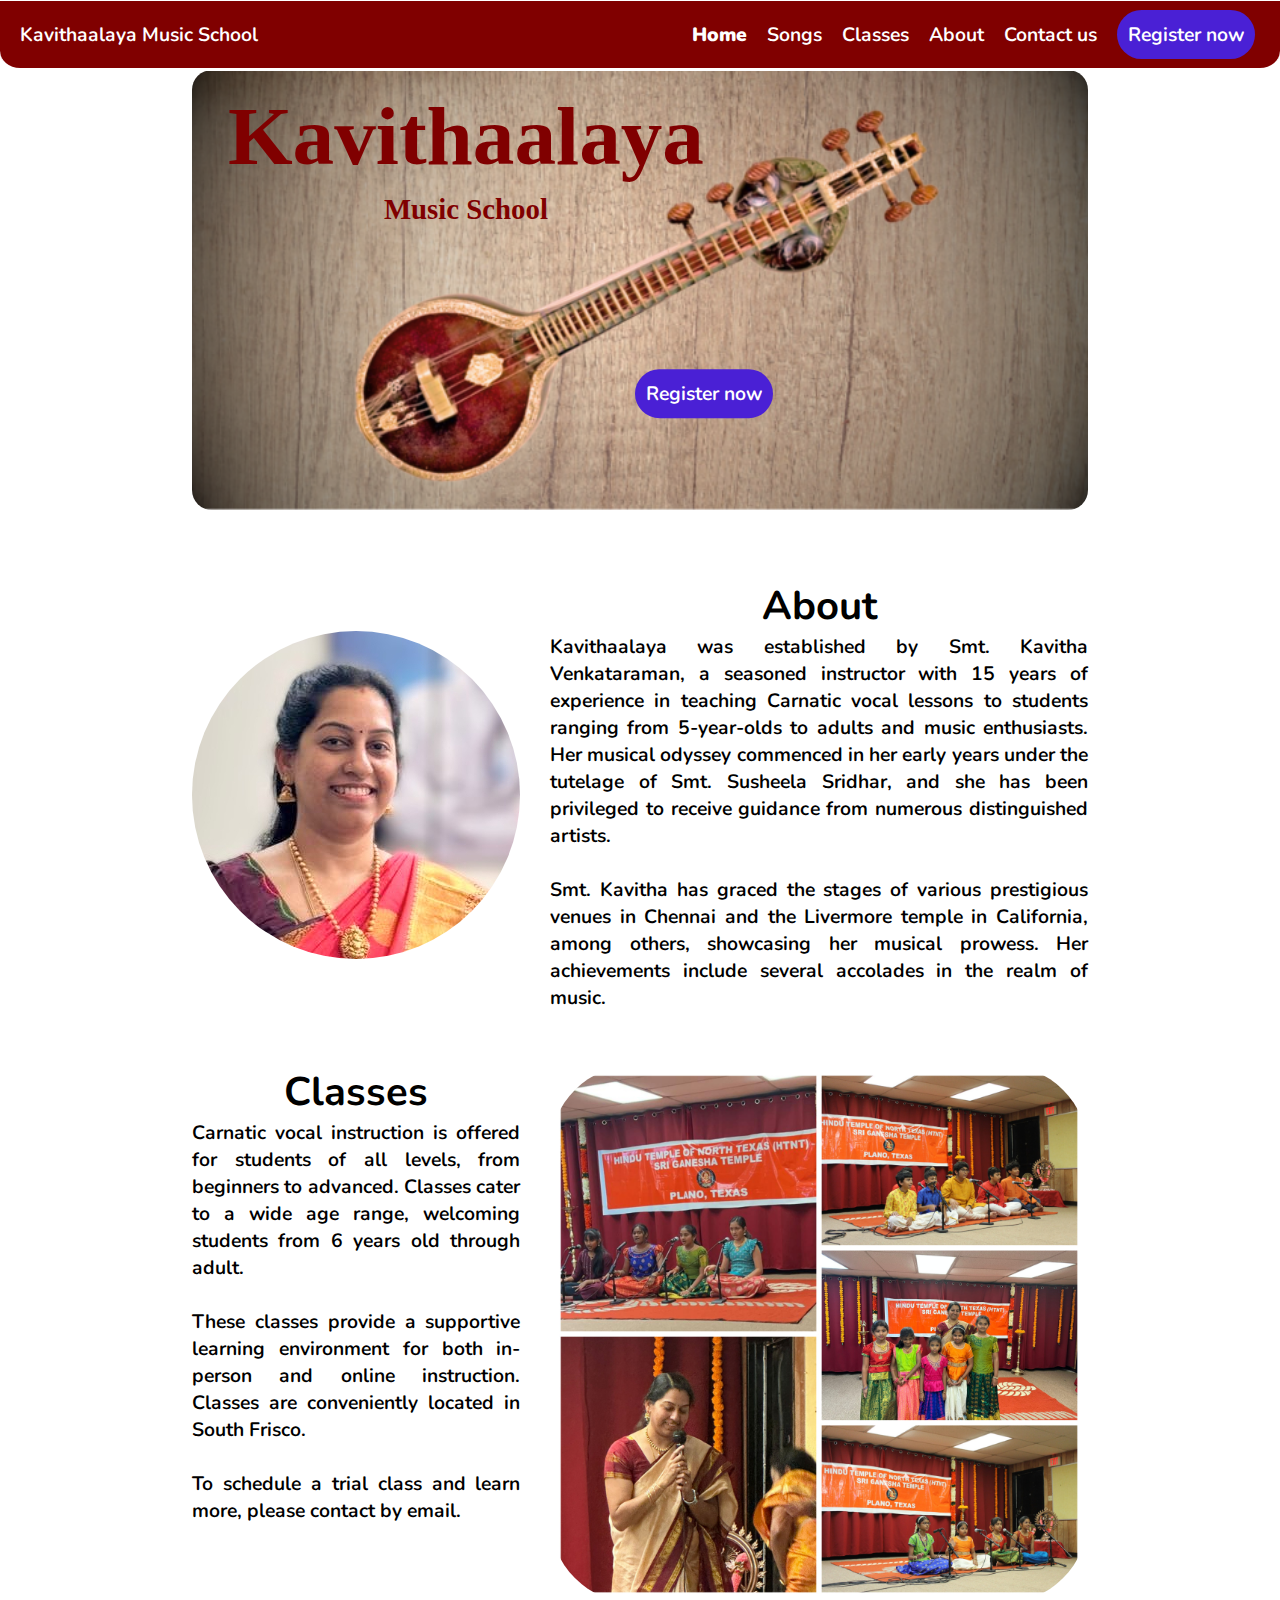
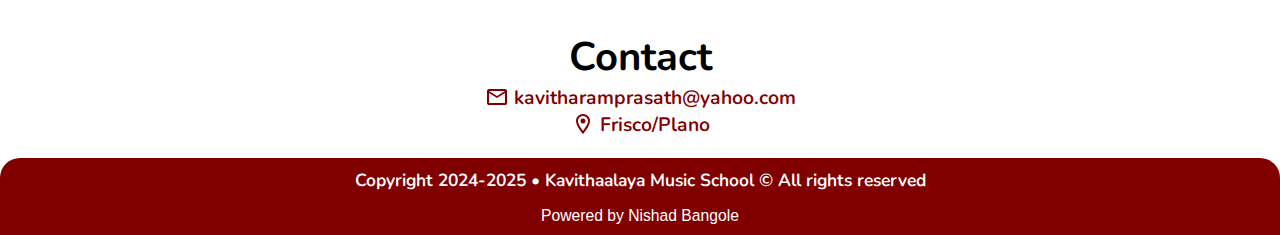
<file: index.html>
<!DOCTYPE html>
<html lang="en">
  <head>
    <!-- Google tag (gtag.js) -->
    <script
      async
      src="https://www.googletagmanager.com/gtag/js?id=G-LZ2846JMHC"
    ></script>
    <script>
      window.dataLayer = window.dataLayer || [];
      function gtag() {
        dataLayer.push(arguments);
      }
      gtag("js", new Date());
      gtag("config", "G-LZ2846JMHC");
    </script>
    <meta charset="UTF-8" />
    <meta http-equiv="X-UA-Compatible" content="IE=edge" />
    <meta name="viewport" content="width=device-width, initial-scale=1.0" />
    <meta name="geo.region" content="US-TX" />
    <meta name="geo.placename" content="Frisco" />
    <meta name="ROBOTS" content="INDEX, FOLLOW" />
    <meta name="theme-color" content="maroon" />
    <link rel="stylesheet" href="style.css" />
    <link
      rel="stylesheet"
      href="https://fonts.googleapis.com/css2?family=Material+Symbols+Outlined:opsz,wght,FILL,GRAD@24,400,0,0"
    />
    <link rel="preconnect" href="https://fonts.googleapis.com" />
    <link rel="preconnect" href="https://fonts.gstatic.com" crossorigin />
    <link
      href="https://fonts.googleapis.com/css2?family=Nunito:ital,wght@0,200..1000;1,200..1000&display=swap"
      rel="stylesheet"
    />
    <script src="/script.js" defer></script>
    <title>Kavithaalaya</title>
  </head>

  <body>
    <header>
      <div id="brand">
        <a style="color: white" href="/">Kavithaalaya Music School</a>
      </div>
      <nav>
        <ul class="nav">
          <li><a class="bold-selected" href="/">Home</a></li>
          <li><a href="/songs/songs">Songs</a></li>
          <li><a href="/#services">Classes</a></li>
          <li><a href="/#about">About</a></li>
          <li><a href="/#contact">Contact us</a></li>
          <li>
            <button id="register" onclick="register()">Register now</button>
          </li>
        </ul>
      </nav>

      <div id="menu-icon" onclick="toggleMobileMenu(this)">
        <div class="bar1"></div>
        <div class="bar2"></div>
        <div class="bar3"></div>

        <ul class="mobile-menu">
          <li><a class="bold-selected" href="/">Home</a></li>
          <li><a href="/songs/songs">Songs</a></li>
          <li><a href="/#services">Classes</a></li>
          <li><a href="/#about">About</a></li>
          <li><a href="/#contact">Contact us</a></li>
          <li>
            <button id="register" onclick="register()">Register now</button>
          </li>
        </ul>
      </div>
    </header>
    <center class="header-img-container" id="header-img-container">
      <img src="kalalayaBanner.png" class="heading-img" />
      <h1 class="header-img-txt">
        Kavithaalaya
        <p class="music-school">Music School</p>
      </h1>
      <button id="register" class="register-on-heading" onclick="register()">
        Register now
      </button>
    </center>
    <div class="content-container" id="content-container">
      <div class="about-container">
        <img src="profilePic.jpg" alt="Smt. Kavitha Venkataraman" id="about" />
        <div class="about-text-container">
          <h1 class="heading">About</h1>
          <p style="text-align: justify">
            Kavithaalaya was established by Smt. Kavitha Venkataraman, a
            seasoned instructor with 15 years of experience in teaching Carnatic
            vocal lessons to students ranging from 5-year-olds to adults and
            music enthusiasts. Her musical odyssey commenced in her early years
            under the tutelage of Smt. Susheela Sridhar, and she has been
            privileged to receive guidance from numerous distinguished
            artists.<br /><br />
            Smt. Kavitha has graced the stages of various prestigious venues in
            Chennai and the Livermore temple in California, among others,
            showcasing her musical prowess. Her achievements include several
            accolades in the realm of music.
          </p>
        </div>
      </div>

      <br />
      <br />
      <div class="services-container">
        <img src="Collage.jpg" alt="Collage" class="collage" />

        <div class="classes-container">
          <h1 class="heading" id="services">Classes</h1>
          <p style="text-align: justify">
            Carnatic vocal instruction is offered for students of all levels,
            from beginners to advanced. Classes cater to a wide age range,
            welcoming students from 6 years old through adult. <br /><br />
            These classes provide a supportive learning environment for both
            in-person and online instruction. Classes are conveniently located
            in South Frisco. <br /><br />
            To schedule a trial class and learn more, please contact by email.
          </p>
        </div>
      </div>

      <br />

      <h1 class="heading" id="contact">Contact</h1>
      <p style="text-align: center">
        <!-- <a
          href=""
          class="link"
          style="
            display: flex;
            align-items: center;
            justify-content: center;
            gap: 5px;
          "
          ><svg
            xmlns="http://www.w3.org/2000/svg"
            height="24px"
            viewBox="0 -960 960 960"
            width="24px"
            fill="#800000"
          >
            <path
              d="M798-120q-125 0-247-54.5T329-329Q229-429 174.5-551T120-798q0-18 12-30t30-12h162q14 0 25 9.5t13 22.5l26 140q2 16-1 27t-11 19l-97 98q20 37 47.5 71.5T387-386q31 31 65 57.5t72 48.5l94-94q9-9 23.5-13.5T670-390l138 28q14 4 23 14.5t9 23.5v162q0 18-12 30t-30 12ZM241-600l66-66-17-94h-89q5 41 14 81t26 79Zm358 358q39 17 79.5 27t81.5 13v-88l-94-19-67 67ZM241-600Zm358 358Z"
            /></svg
          >### ### ####</a
        > -->
        <a
          href="mailto:kavitharamprasath@yahoo.com"
          class="link"
          style="
            display: flex;
            align-items: center;
            justify-content: center;
            gap: 5px;
          "
          ><svg
            xmlns="http://www.w3.org/2000/svg"
            height="24px"
            viewBox="0 -960 960 960"
            width="24px"
            fill="#800000"
          >
            <path
              d="M160-160q-33 0-56.5-23.5T80-240v-480q0-33 23.5-56.5T160-800h640q33 0 56.5 23.5T880-720v480q0 33-23.5 56.5T800-160H160Zm320-280L160-640v400h640v-400L480-440Zm0-80 320-200H160l320 200ZM160-640v-80 480-400Z"
            />
          </svg>
          kavitharamprasath@yahoo.com</a
        >
        <a
          href="https://www.google.com/maps/place/Frisco,+TX/"
          class="link"
          style="
            display: flex;
            align-items: center;
            justify-content: center;
            gap: 5px;
          "
          ><svg
            xmlns="http://www.w3.org/2000/svg"
            height="24px"
            viewBox="0 0 24 24"
            width="24px"
            fill="#800000"
          >
            <path d="M0 0h24v24H0V0z" fill="none" />
            <path
              d="M12 2C8.13 2 5 5.13 5 9c0 5.25 7 13 7 13s7-7.75 7-13c0-3.87-3.13-7-7-7zM7 9c0-2.76 2.24-5 5-5s5 2.24 5 5c0 2.88-2.88 7.19-5 9.88C9.92 16.21 7 11.85 7 9z"
            />
            <circle cx="12" cy="9" r="2.5" /></svg
          >Frisco/Plano</a
        >
      </p>
    </div>

    <footer>
      <div class="footer-text">
        <!-- By visiting this site, you agree to the
        <a href="" class="policies">Privacy Policy</a><br /> -->
        Copyright 2024-2025 • Kavithaalaya Music School © All rights reserved<br />
        <div style="height: 15px"></div>
        <div class="powered-by">Powered by Nishad Bangole</div>
      </div>
    </footer>
  </body>
</html>
</file>
<file: style.css>
html {
  scroll-behavior: smooth;
  scroll-padding-top: 90px;
}

::selection {
  border-radius: 5px;
  background-color: #4a20d5;
  color: white;
}

img {
  user-select: none;
}

svg {
  user-select: all;
}

button,
input {
  font-family: "nunito", Arial;
  font-weight: 650;
}

::-webkit-scrollbar {
  display: none;
}

.container {
  position: relative;
  background: transparent;
  border: none;
  margin: none;
}

* {
  padding: 0;
  margin: 0;
  box-sizing: border-box;
  font-size: 1.1rem;
  transition: .5s;
}

.header-img-container {
  display: grid;
  height: fit-content;
}

.header-img-txt {
  grid-column: 1;
  grid-row: 1;
  margin: 0 auto;
  margin-top: 15%;
  translate: -13.60vw -13.60vw;
  font-weight: bold;
  font-family: "comic sans ms";
  font-size: 6.5vw;
  color: maroon;
}

.music-school {
  font-size: 2.25vw;
  translate: 0 1vh;
}

.register-on-heading {
  width: fit-content;
  translate: 5vw -11vw;
  margin: 0 auto;
  padding: 0;
}

body {
  font-family: "nunito", sans-serif;
  font-optical-sizing: auto;
  font-weight: 650;
  font-style: normal;
}

header a {
  text-decoration: none;
}

header {
  padding: 0 20px;
  background: maroon;
  height: 70px;
  display: flex;
  justify-content: space-between;
  position: sticky;
  top: 1px;
  width: 100%;
  z-index: 3;
  border-bottom: 3px solid white;
  border-bottom-right-radius: 20px;
  border-bottom-left-radius: 20px;
}

#brand {
  display: flex;
  align-items: center;
}

ul {
  list-style: none;
  height: 100%;
  display: flex;
  align-items: center;
  justify-content: space-around;
}

ul a {
  color: white;
}

ul a:hover {
  text-decoration-line: underline;
}

ul li {
  padding: 5px;
  margin-left: 10px;
  display: block;
}

#register {
  background: #4a20d5;
  color: white;
  border-radius: 50px;
  padding: 11px;
  transition: 0.165s;
  cursor: pointer;
  border: none;
}

#register:hover {
  background: #2e77d6;
}

#menu-icon {
  margin: auto 0;
  display: none;
  cursor: pointer;
  transition: 1s;
}

#menu-icon div {
  width: 40px;
  height: 3px;
  background: white;
}

.open .bar1 {
  -webkit-transform: rotate(-45deg) translate(-7px, 6.5px);
  transform: rotate(-45deg) translate(-7px, 6.5px);
  width: 70px;
  transition: 0.5s;
}

.open .bar2 {
  opacity: 0;
  transition: 0.5s;
}

.open .bar3 {
  -webkit-transform: rotate(45deg) translate(-6px, -4px);
  transform: rotate(45deg) translate(-6px, -4px);
  width: 70px;
  transition: 0.5s;
}

.bar1,
.bar2,
.bar3 {
  margin-top: 5px;
  transition: 0.5s;
  border-radius: 100px;
}

.bar1:hover {
  background-color: black;
}

.open .mobile-menu {
  display: flex;
  flex-direction: column;
  align-items: center;
  justify-content: flex-start;
  width: 270px;
  transition: 0.3s;
  z-index: 107;
}

.mobile-menu {
  position: absolute;
  transition: 0.3s;
  top: 70px;
  left: 0;
  height: 100vh;
  width: 0px;
  line-height: 30px;
  background: maroon;
  z-index: 107;
  box-shadow: 5px 0 7.5px lightgray;
}

.bold-selected {
  font-weight: 900;
}

.heading-img {
  width: 70vw;
  height: auto;
  grid-column: 1;
  grid-row: 1;
  margin: 0 auto;
  border-radius: 20px;
}

.heading {
  font-size: 30pt;
  text-align: center;
}

.content-container {
  margin: 0vw 15vw;
  margin-bottom: 0;
}

footer {
  background-color: maroon;
  margin-top: 20px;
  padding: 10px 0;
  border-top-left-radius: 20px;
  border-top-right-radius: 20px;
}

.footer-text {
  margin: 0vw 15vw;
  padding: none;
  text-align: center;
  font-size: .9em;
  color: white;
}

.powered-by {
  font-family: arial;
  font-weight: normal;
  font-size: .9em;
}

.policies {
  color: white;
  font-size: 1em;
  text-decoration: none;
}

.policies:hover {
  text-decoration: underline;
}

.about-container {
  display: flex;
  gap: 30px;
  align-items: center;
  margin-top: 20px;
}

#about {
  height: fit-content;
  width: fit-content;
  border-radius: 50%;
}

.collage {
  width: 60%;
  border-radius: 85px;
}

.services-container {
  display: flex;
  gap: 30px;
  flex-direction: row-reverse;
}

.link {
  color: maroon;
  text-decoration: none;
}

.link:visited {
  color: maroon;
}

.link:hover {
  text-decoration: underline;
}

@media (prefers-color-scheme: dark) {
  body {
    background: rgb(41, 0, 0);
  }

  img {
    border: 5px solid white;
  }

  p {
    color: white;
  }

  .music-school {
    color: maroon;
  }

  h1 {
    color: white;
  }

  .link {
    color: white;
  }

  .link:visited {
    color: white;
  }
  
  .heading-img {
    opacity: 2;
  }

  svg {
    filter: invert(8%) sepia(77%) saturate(5000%) hue-rotate(357deg) brightness(93%) contrast(112%);
  }
}

@media screen and (max-width: 600px ) and (prefers-color-scheme: dark) {
  .header-img-txt, .music-school {
    color: white;
  }
}

/* for phone */

@media only screen and (max-width: 600px) {
  .services-container {
    flex-direction: column;
  }

  .collage {
    width: 100%;
  }

  html {
    scroll-padding-top: 125px;
  }

  header nav {
    display: none;
  }

  #menu-icon {
    display: block;
  }

  ul li {
    display: none;
  }

  .open ul li {
    display: block;
  }

  .heading-img {
    width: 100vw;
  }

  .header-img-txt {
    translate: 0 -14vw;
    font-size: 6vw;
  }

  .music-school {
    font-size: 2.75vw;
  }

  .register-on-heading {
    font-size: 3.5vw;
    padding: 0;
  }

  #about {
    width: 50vw;
  }
}

/* for tablet */

@media only screen and (max-width: 900px) {
  /* .register-on-heading {
    font-size: 1rem;
  } */
  
  .content-container {
    margin: 0vw 5vw;
  }

  .heading-img {
    width: 90vw;
    opacity: 50%;
  }

  .header-img-container {
    /* align-items: center;
    justify-content: center; */
    translate: 0 0;
  }

  .music-school {
    font-size: 5vw;
  }

  .header-img-txt {
    font-size: 14vw;
    translate: 0 -14vw;
  }

  nav {
    font-size: .8rem;
  }

  .register-on-heading {
    translate: 0 -11vw;
  }

  .about-container {
    flex-direction: column;
  }
}
</file>
